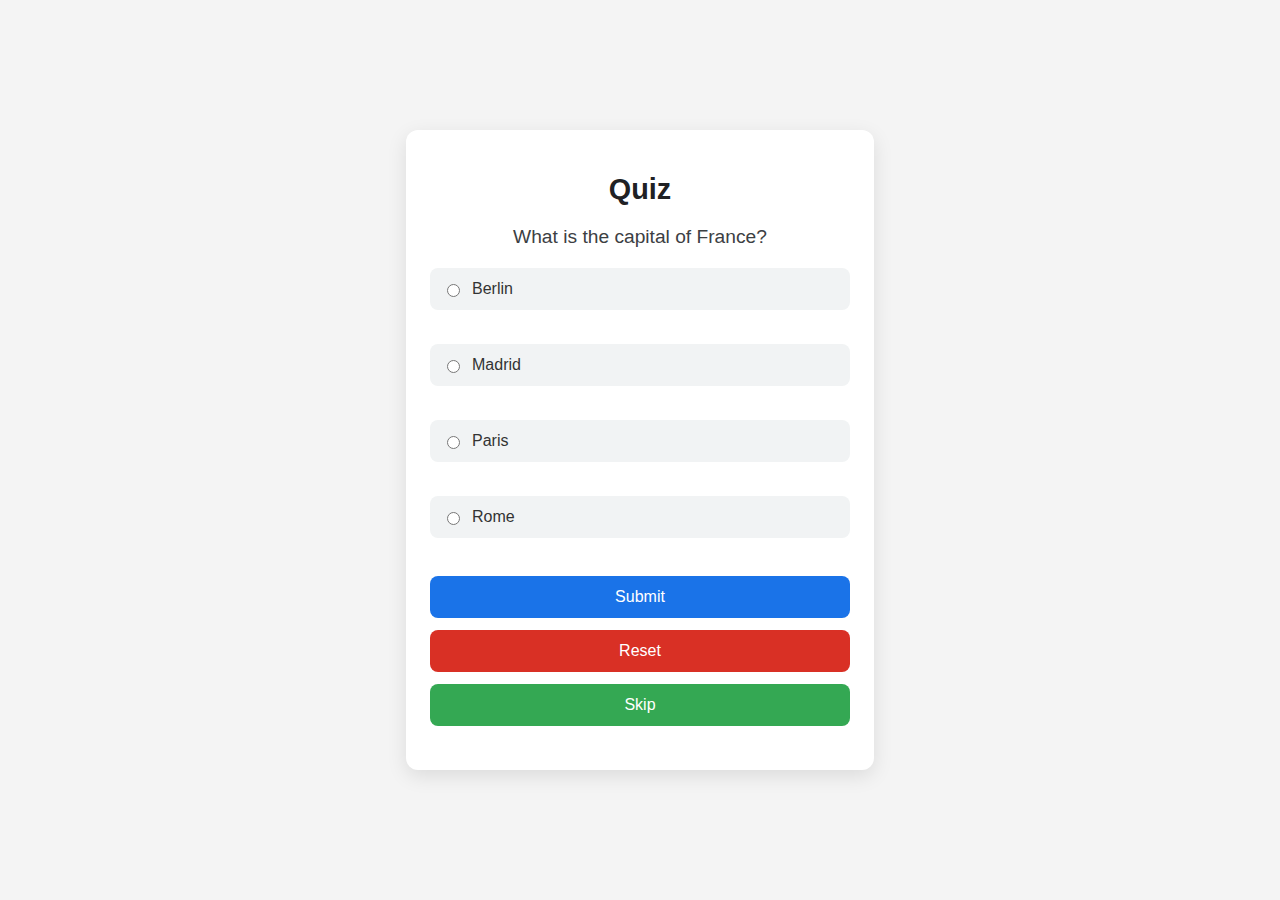
<file: index.html>
<!DOCTYPE html>
<html lang="en">
<head>
    <meta charset="UTF-8">
    <meta name="viewport" content="width=device-width, initial-scale=1.0">
    <title>Quiz Module</title>
    <link rel="stylesheet" href="styles.css">
    <script>
        // Redirects to intro.html after a short delay, allowing you to see index.html briefly
        setTimeout(function() {
            window.location.href = "intro.html";
        }, 1000); // Delay of 1 second
    </script>
</head>
<body>
    <div class="quiz-container">
        <h1>Quiz</h1>
        <div id="question-container">
            <p id="question">What is the capital of France?</p>
            <div id="options">
                <label><input type="radio" name="option" value="Berlin"> Berlin</label><br>
                <label><input type="radio" name="option" value="Madrid"> Madrid</label><br>
                <label><input type="radio" name="option" value="Paris"> Paris</label><br>
                <label><input type="radio" name="option" value="Rome"> Rome</label>
            </div>
        </div>
        <button id="submit-btn">Submit</button>
        <button id="reset-btn">Reset</button>
        <button id="skip-btn">Skip</button>
        <p id="result"></p>
    </div>
    <script src="scripts.js"></script>
</body>
</html>
</file>
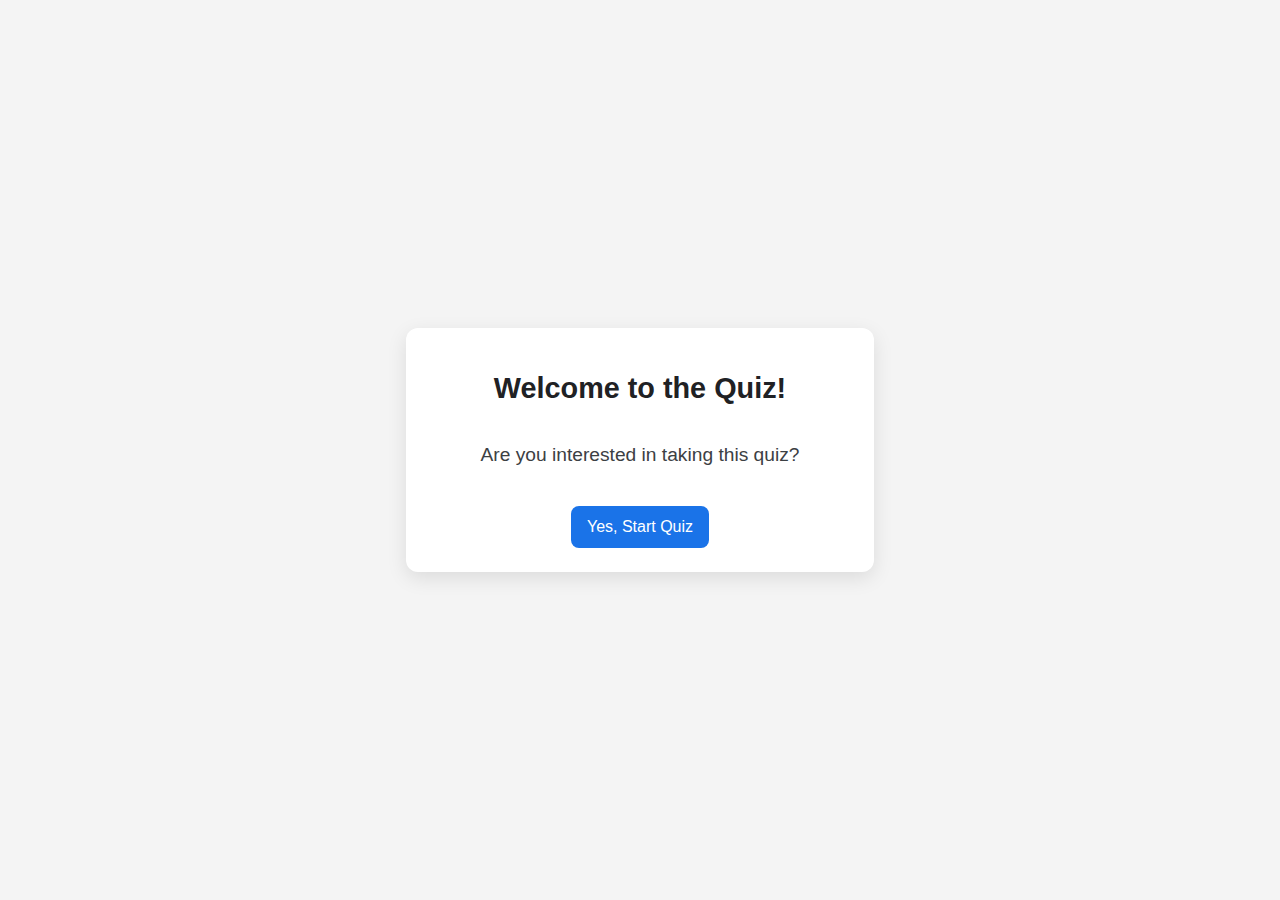
<file: intro.html>
<!DOCTYPE html>
<html lang="en">
<head>
    <meta charset="UTF-8">
    <meta name="viewport" content="width=device-width, initial-scale=1.0">
    <title>Introductory Page</title>
    <link rel="stylesheet" href="styles.css">
</head>
<body>

    <div class="quiz-container" id="intro-container">
        <h1>Welcome to the Quiz!</h1>
        <p>Are you interested in taking this quiz?</p>
        <button id="startQuizButton">Yes, Start Quiz</button>
    </div>

    <script>
        document.getElementById('startQuizButton').addEventListener('click', function() {
            // Redirect to the quiz page
            window.location.href = 'index.html'; // Ensure your quiz page is named 'index.html'
        });
    </script>

</body>
</html>
</file>
<file: styles.css>
/* General Styles */
body {
    font-family: 'Roboto', sans-serif;
    background-color: #f4f4f4;
    color: #333;
    display: flex;
    justify-content: center;
    align-items: center;
    height: 100vh;
    margin: 0;
}

/* Quiz Container (used for both intro and quiz pages) */
.quiz-container {
    background: #ffffff;
    padding: 24px;
    border-radius: 12px;
    box-shadow: 0 6px 20px rgba(0, 0, 0, 0.1);
    max-width: 420px;
    width: 90%;
    text-align: center;
}

/* Heading (used for both pages) */
h1 {
    font-size: 1.8rem;
    font-weight: 600;
    margin-bottom: 20px;
    color: #202124;
}

/* Question (used for both pages) */
#question {
    font-size: 1.2rem;
    font-weight: 500;
    margin-bottom: 20px;
    color: #3c4043;
}

/* Intro Page Styles */
#intro-container {
    display: flex;
    flex-direction: column;
    align-items: center;
}

#intro-container p {
    font-size: 1.2rem;
    font-weight: 400;
    margin-bottom: 20px;
    color: #3c4043;
}

/* Options (for quiz page only) */
#options {
    text-align: left;
}

#options label {
    display: flex;
    align-items: center;
    background: #f1f3f4;
    padding: 12px;
    border-radius: 8px;
    margin: 8px 0;
    cursor: pointer;
    transition: background 0.3s ease-in-out, transform 0.2s;
}

#options input {
    margin-right: 12px;
}

#options label:hover {
    background: #e8eaed;
    transform: scale(1.02);
}

/* Buttons (for both pages) */
button {
    border: none;
    padding: 12px 16px;
    font-size: 1rem;
    font-weight: 500;
    border-radius: 8px;
    cursor: pointer;
    width: 100%;
    margin-top: 12px;
    transition: all 0.3s ease-in-out;
}

/* Submit Button (for quiz page) */
#submit-btn {
    background: #1a73e8;
    color: white;
}

#submit-btn:hover {
    background: #135abe;
}

/* Reset Button (for quiz page) */
#reset-btn {
    background: #d93025;
    color: white;
}

#reset-btn:hover {
    background: #b8251d;
}

/* Skip Button (for quiz page) */
#skip-btn {
    background: #34a853;
    color: white;
}

#skip-btn:hover {
    background: #2b8c45;
}

/* Result (for quiz page only) */
#result {
    margin-top: 20px;
    font-weight: 600;
    color: #202124;
    font-size: 1.1rem;
}

/* Intro Page Button */
#startQuizButton {
    background: #1a73e8;
    color: white;
    width: auto;
    margin-top: 20px;
}

#startQuizButton:hover {
    background: #135abe;
}
</file>
